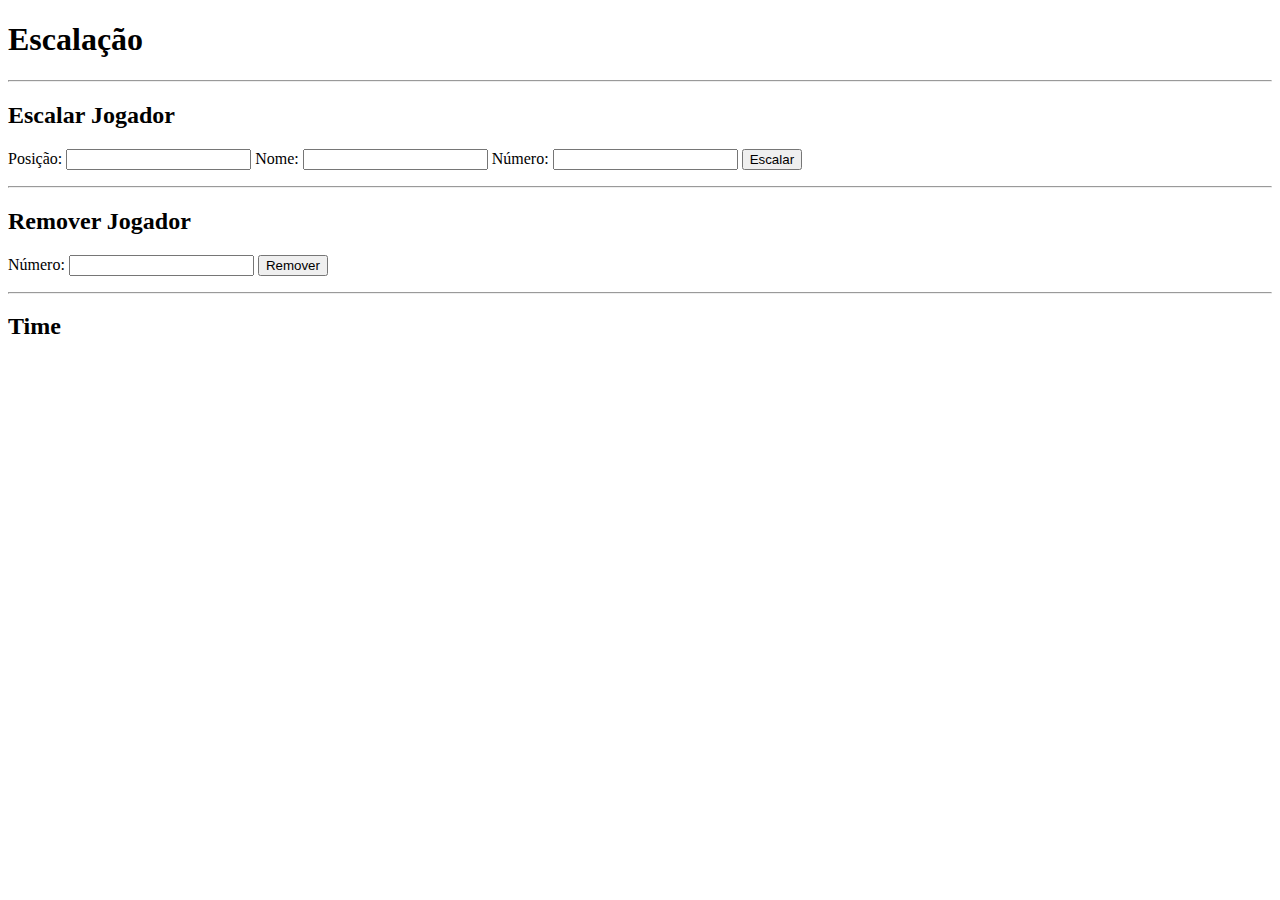
<file: exercicio11-js-dom/index.html>
<!DOCTYPE html>
<html lang="en">
<head>
    <meta charset="UTF-8">
    <meta http-equiv="X-UA-Compatible" content="IE=edge">
    <meta name="viewport" content="width=device-width, initial-scale=1.0">
    <title>Escalação de Time</title>
    <script src="./main.js" defer></script>
</head>
<body>
    <h1>Escalação</h1>
    <hr>
    <h2>Escalar Jogador</h2>
    <p>
        <label for="position">Posição:</label>
        <input type="text" name="position" id="position">
        <label for="name">Nome:</label>
        <input type="text" name="name" id="name">
        <label for="number">Número:</label>
        <input type="text" name="number" id="number">
        <button onclick="addPlayer()">Escalar</button>
    </p>
    <hr>
    <h2>Remover Jogador</h2>
    <p>
        <label for="numberToRemove">Número:</label>
        <input type="text" name="numberToRemove" id="numberToRemove">
        <button onclick="removePlayer()">Remover</button>
    </p>
    <hr>
    <h2>Time</h2>
    <ul id="teamList"></ul>
</body>
</html>
</file>
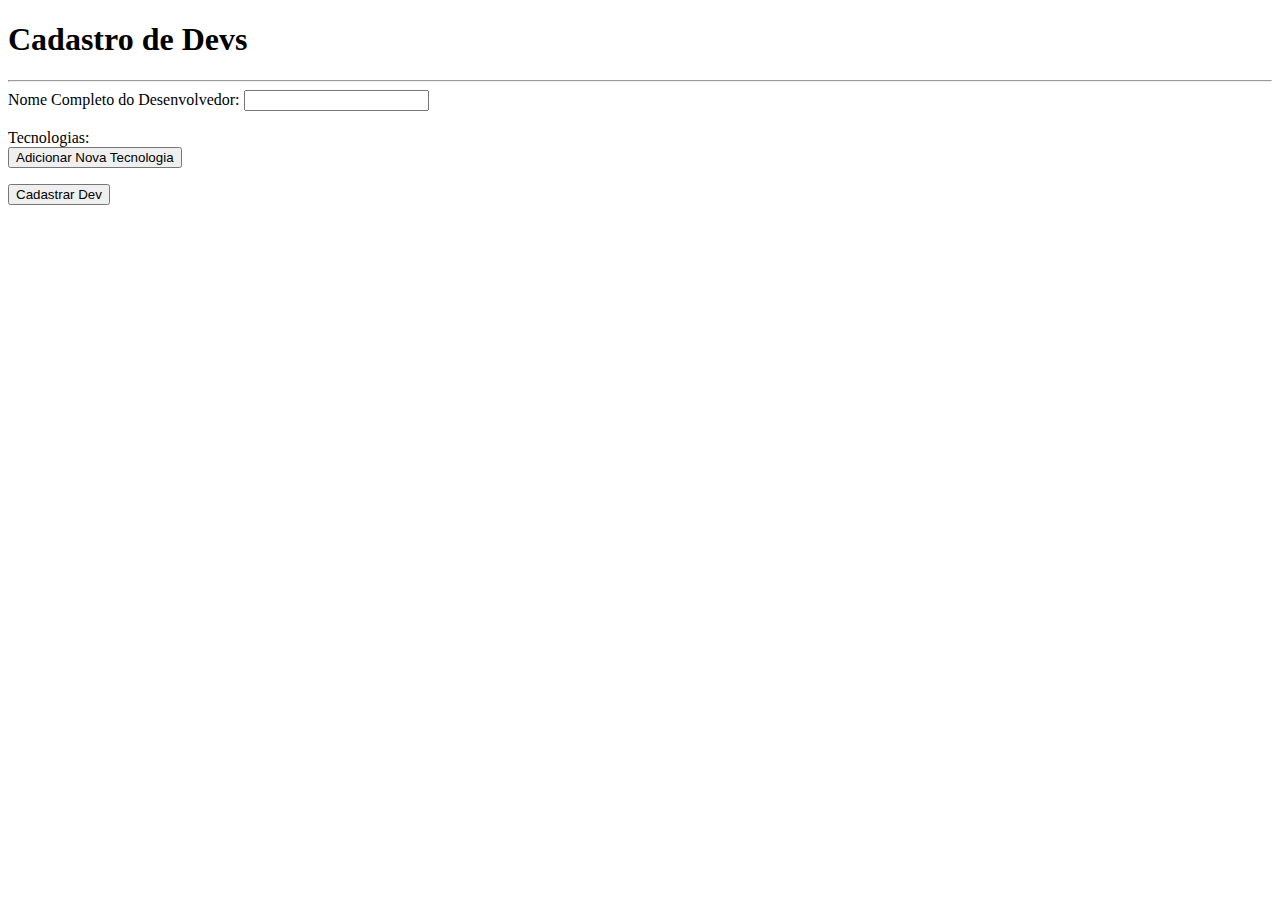
<file: exercicio12-js-dom/index.html>
<!DOCTYPE html>
<html lang="en">
    <head>
        <meta charset="UTF-8" />
        <meta http-equiv="X-UA-Compatible" content="IE=edge" />
        <meta name="viewport" content="width=device-width, initial-scale=1.0" />
        <title>Cadastro de Devs</title>
        <script src="./main.js" defer></script>
    </head>
    <body>
    <h1>Cadastro de Devs</h1>
    <hr />
    <form id="devForm">
        <label for="devName">Nome Completo do Desenvolvedor:</label>
        <input type="text" name="devName" id="devName" />
        <br><br>
        <label for="techsList">Tecnologias:</label> 
        <br>
        <input
        type="button"
        name="newTech"
        id="newTech"
        value="Adicionar Nova Tecnologia"
        />
        <br>
        <ul id="techLines"></ul>
        <input type="submit" name="submit" id="submit" value="Cadastrar Dev">
    </form>
    </body>
</html>
</file>
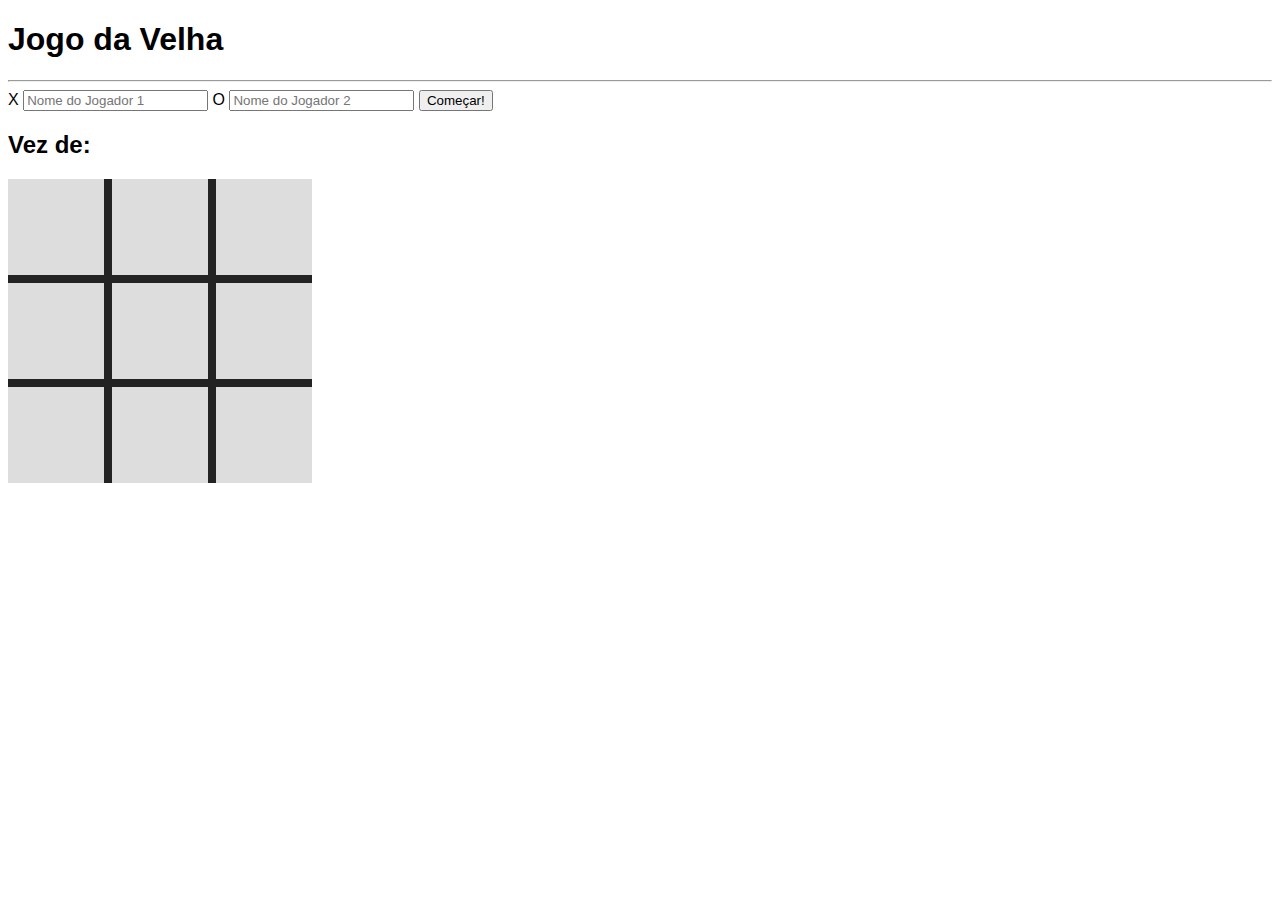
<file: exercicio13-js-dom/index.html>
<!DOCTYPE html>
<html lang="pt-br">
<head>
    <meta charset="UTF-8">
    <meta http-equiv="X-UA-Compatible" content="IE=edge">
    <meta name="viewport" content="width=device-width, initial-scale=1.0">
    <title>Jogo da Velha</title>
    <link rel="stylesheet" href="style.css">
    <script src="index.js" defer></script>
</head>
<body>
    <h1>Jogo da Velha</h1>
    <hr>
    <label for="player1">X</label>
    <input type="text" id="player1" placeholder="Nome do Jogador 1">
    <label for="player2">O</label>
    <input type="text" id="player2" placeholder="Nome do Jogador 2">
    <button id="start">Começar!</button>
    <h2>Vez de: <span id="turnPlayer"></span></h2>
    <section id="gameBoard">
        <span class="cursor-pointer" data-region="0.0"></span>
        <span class="cursor-pointer" data-region="0.1"></span>
        <span class="cursor-pointer" data-region="0.2"></span>
        <span class="cursor-pointer" data-region="1.0"></span>
        <span class="cursor-pointer" data-region="1.1"></span>
        <span class="cursor-pointer" data-region="1.2"></span>
        <span class="cursor-pointer" data-region="2.0"></span>
        <span class="cursor-pointer" data-region="2.1"></span>
        <span class="cursor-pointer" data-region="2.2"></span>
    </section>
</body>
</html>
</file>
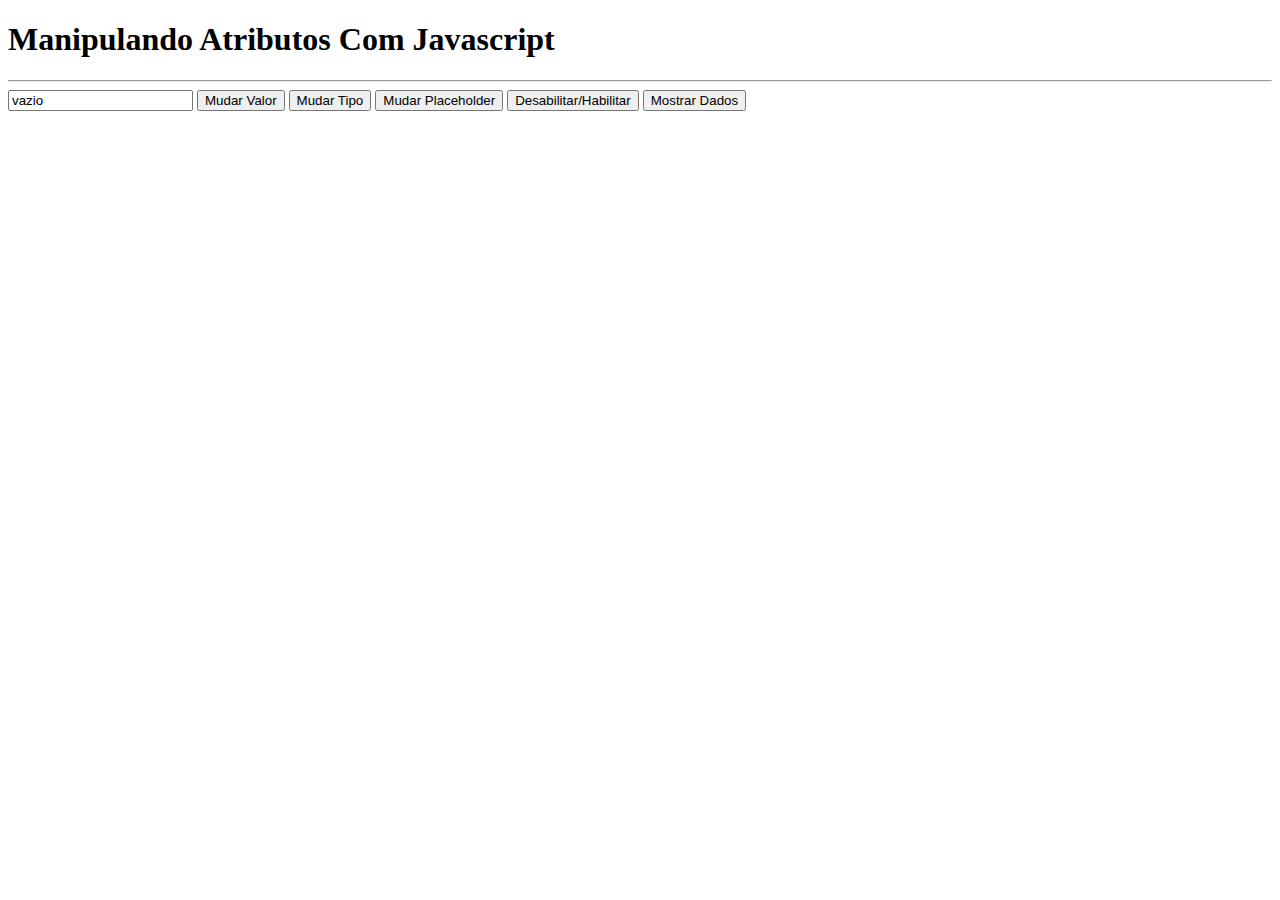
<file: Manipulando Atributos/index.html>
<!DOCTYPE html>
<html lang="en">
<head>
    <meta charset="UTF-8">
    <meta http-equiv="X-UA-Compatible" content="IE=edge">
    <meta name="viewport" content="width=device-width, initial-scale=1.0">
    <title>Manipulando Atributos Com Javascript</title>
    <script src="./main.js" defer></script>
    </head>
    <body>
    <h1>Manipulando Atributos Com Javascript</h1>
    <hr>

    <input type="text" name="input" id="input" data-something-else="Algum valor" value="vazio">

    <button id="value">Mudar Valor</button>
    <button id="type">Mudar Tipo</button>
    <button id="placeholder">Mudar Placeholder</button>
    <button id="disable">Desabilitar/Habilitar</button>
    <button id="data">Mostrar Dados</button>
</body>
</html>
</file>
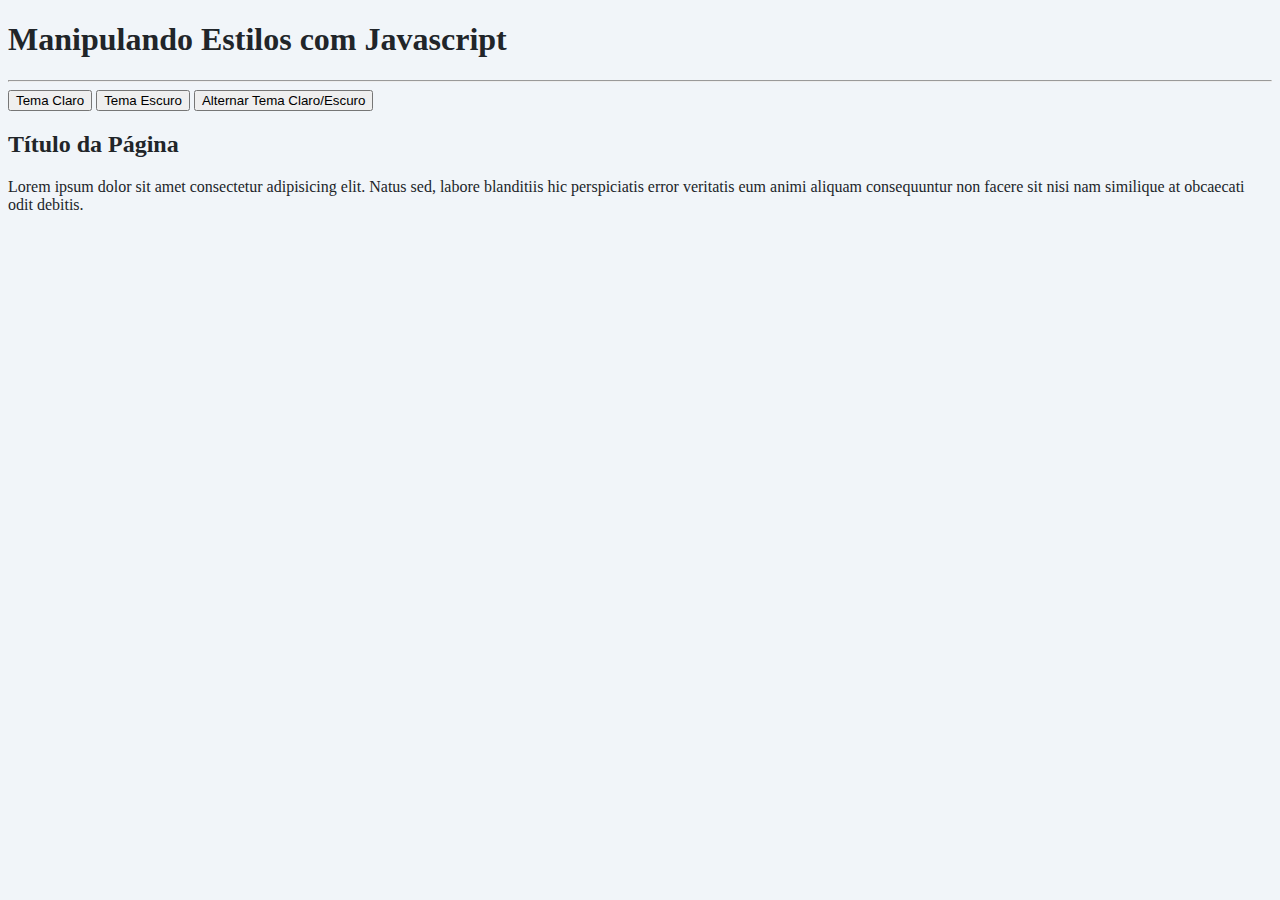
<file: Manipulando Estilo/index.html>
<!DOCTYPE html>
<html lang="en">
<head>
  <meta charset="UTF-8">
  <meta http-equiv="X-UA-Compatible" content="IE=edge">
  <meta name="viewport" content="width=device-width, initial-scale=1.0">
  <title>Manipulando Estilos com Javascript</title>

  <style>
    .is-light { background-color: #f1f5f9; color: #212529; }
    .is-dark { background-color: #212529; color: #f1f5f9; }
  </style>

  <script src="./main.js" defer></script>
</head>

<body class="is-light">
  <h1>Manipulando Estilos com Javascript</h1>
  <hr>
  <button id="lightBtn">Tema Claro</button>
  <button id="darkBtn">Tema Escuro</button>
  <button id="switchBtn">Alternar Tema Claro/Escuro</button>
  <h2>Título da Página</h2>
  <p>
    Lorem ipsum dolor sit amet consectetur adipisicing elit. Natus sed, labore blanditiis hic perspiciatis error veritatis eum animi aliquam consequuntur non facere sit nisi nam similique at obcaecati odit debitis.
  </p>
</body>
</html>
</file>
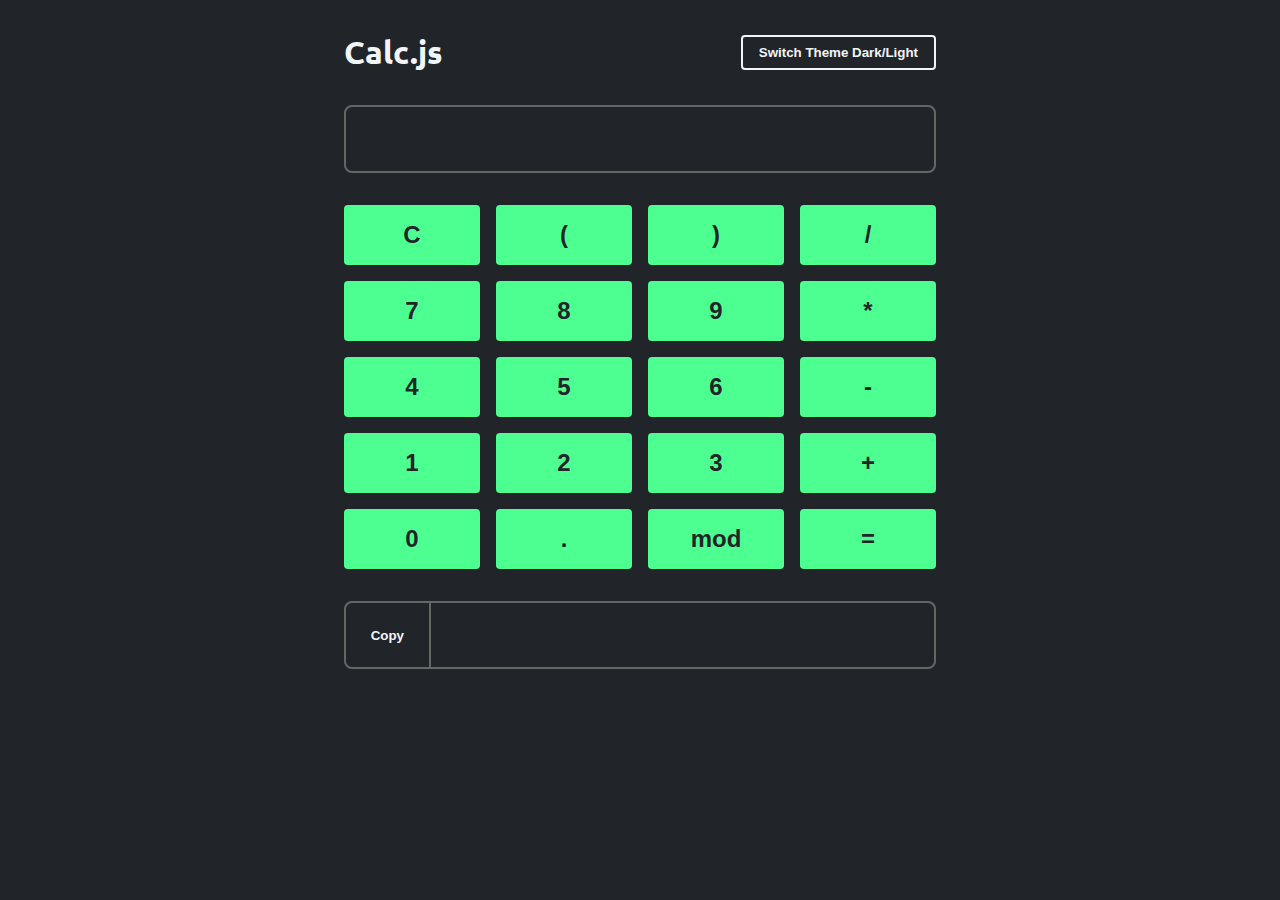
<file: projeto-calc-js/index.html>
<!DOCTYPE html>
<html lang="en">
<head>
    <meta charset="UTF-8">
    <meta http-equiv="X-UA-Compatible" content="IE=edge">
    <meta name="viewport" content="width=device-width, initial-scale=1.0">
    <link rel="preconnect" href="https://fonts.googleapis.com">
    <link rel="preconnect" href="https://fonts.gstatic.com" crossorigin>
    <link href="https://fonts.googleapis.com/css2?family=Ubuntu:wght@400;700&display=swap" rel="stylesheet">
    <title>Projeto Prático Guiado 1</title>
    <link rel="stylesheet" href="style.css">
    <script src="./main.js" defer></script>
</head>
<body>
    <main data-theme="dark">
    <header class="flex align-center justify-between">
        <h1>Calc.js</h1>
        <button id="themeSwitcher">Switch Theme Dark/Light</button>
    </header>
    <input type="text" id="input">
    <div id="keys">
        <button id="clear">C</button>
        <button class="charKey" data-value=" ( ">(</button>
        <button class="charKey" data-value=" ) ">)</button>
        <button class="charKey" data-value=" / ">/</button>
        <button class="charKey" data-value="7">7</button>
        <button class="charKey" data-value="8">8</button>
        <button class="charKey" data-value="9">9</button>
        <button class="charKey" data-value=" * ">*</button>
        <button class="charKey" data-value="4">4</button>
        <button class="charKey" data-value="5">5</button>
        <button class="charKey" data-value="6">6</button>
        <button class="charKey" data-value=" - ">-</button>
        <button class="charKey" data-value="1">1</button>
        <button class="charKey" data-value="2">2</button>
        <button class="charKey" data-value="3">3</button>
        <button class="charKey" data-value=" + ">+</button>
        <button class="charKey" data-value="0">0</button>
        <button class="charKey" data-value=".">.</button>
        <button class="charKey" data-value=" % ">mod</button>
        <button id="equal">=</button>
    </div>
    <section class="flex align-center justify-between">
        <button id="copyToClipboard">Copy</button>
        <input type="text" id="result" disabled>
    </section>
    </main>
</body>
</html>
</file>
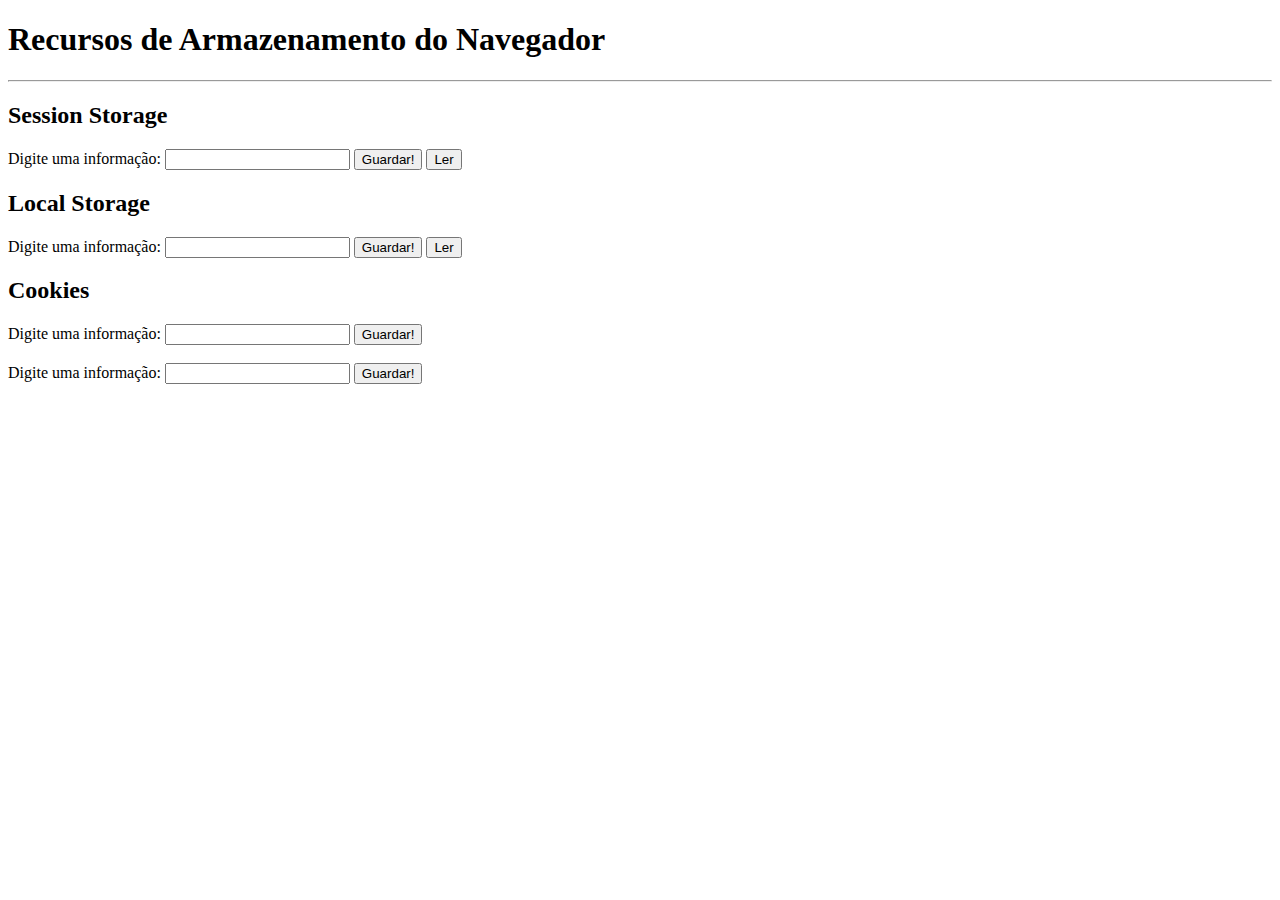
<file: Recursos de Armazenamento do Navegador/index.html>
<!DOCTYPE html>
<html lang="pt-br">
<head>
    <meta charset="UTF-8">
    <meta http-equiv="X-UA-Compatible" content="IE=edge">
    <meta name="viewport" content="width=device-width, initial-scale=1.0">
    <title>Recursos de Armazenamento do Navegador</title>
    <script src="./index.js" defer></script>
</head>
<body>
    <h1>Recursos de Armazenamento do Navegador</h1>
    <hr>
    <h2>Session Storage</h2>
    <label for="session">Digite uma informação:</label>
    <input type="text" id="session">
    <button id="sessionBtn">Guardar!</button>
    <button id="readSesssion">Ler</button>
    <h2>Local Storage</h2>
    <label for="local">Digite uma informação:</label>
    <input type="text" id="local">
    <button id="localBtn">Guardar!</button>
    <button id="readLocal">Ler</button>
    <h2>Cookies</h2>
    <label for="cookie">Digite uma informação:</label>
    <input type="text" id="cookie">
    <button id="cookieBtn">Guardar!</button>
    <br><br>
    <label for="cookie2">Digite uma informação:</label>
    <input type="text" id="cookie2">
    <button id="cookie2Btn">Guardar!</button>
</body>
</html>
</file>
<file: exercicio13-js-dom/style.css>
body {
    font-family: sans-serif;
    }
    
    #gameBoard {
        background-color: #232323;
        display: grid;
        grid-template-columns: 6rem 6rem 6rem;
        grid-template-rows: 6rem 6rem 6rem;
        gap: .5rem;
        margin-bottom: 1.5rem;
        max-width: 19rem;
    }

    #gameBoard span {
        background-color: #ddd;
        display: grid;
        place-content: center;
        font-size: 5rem;
    }

    #gameBoard span.win {
    background-color: #25a340;
    }
    
    .cursor-pointer {
        cursor: pointer;
    }
</file>
<file: projeto-calc-js/style.css>
* {
    box-sizing: border-box;
    margin: 0;
    padding: 0;
}

:root {
    --bg-color: #212529;
    --border-color: #666;
    --font-color: #f1f5f9;
    --primary-color: #4dff91;
    --error-color: #ff0043;
}

body {
    background-color: var(--bg-color);
    color: var(--font-color);
    font-family: "Ubuntu", sans-serif;
}

main {
    display: block;
    margin: 0 auto;
    max-width: 40rem;
    padding: 0 1.5rem 2.5rem;
    position: relative;
}

header {
    padding: 2rem 0;
}

#themeSwitcher {
    background-color: var(--bg-color);
    border: .125rem solid var(--font-color);
    color: var(--font-color);
}

#themeSwitcher:hover {
    background-color: var(--font-color);
    color: var(--bg-color);
}

button {
    background-color: var(--primary-color);
    border: none;
    border-radius: .25rem;
    font-weight: 700;
    padding: .5rem 1rem;
    transition: .15s;
}

input {
    background-color: var(--bg-color);
    border: 2px solid var(--border-color);
    border-radius: .5rem;
    color: var(--font-color);
    display: block;
    font-size: 1.75rem;
    margin: 0 auto;
    padding: 1rem;
    text-align: end;
    width: 100%;
}

#keys {
    display: grid;
    grid-template-columns: 1fr 1fr 1fr 1fr;
    gap: 1rem;
    margin: 2rem 0;
}

#keys button {
    color: var(--bg-color);
    cursor: pointer;
    font-size: 1.5rem;
    padding: 1rem;
}

#keys button:hover {
    filter: brightness(0.8);
}

#result {
    border-width: 2px 2px 2px 0;
    border-radius: 0 .5rem .5rem 0;
}

#copyToClipboard {
    background-color: transparent;
    border: solid var(--border-color);
    border-width: 2px;
    border-radius: .5rem 0 0 .5rem;
    color: var(--font-color);
    cursor: pointer;
    display: block;
    height: 4.25rem;
    width: 6rem;
}

.flex {
    display: flex;
}

.align-center {
    align-items: center;
}

.justify-between {
    justify-content: space-between;
}

.error {
    background-color: var(--error-color);
}

.success {
    border-color: var(--primary-color) !important;
    color: var(--primary-color) !important;
}
</file>
